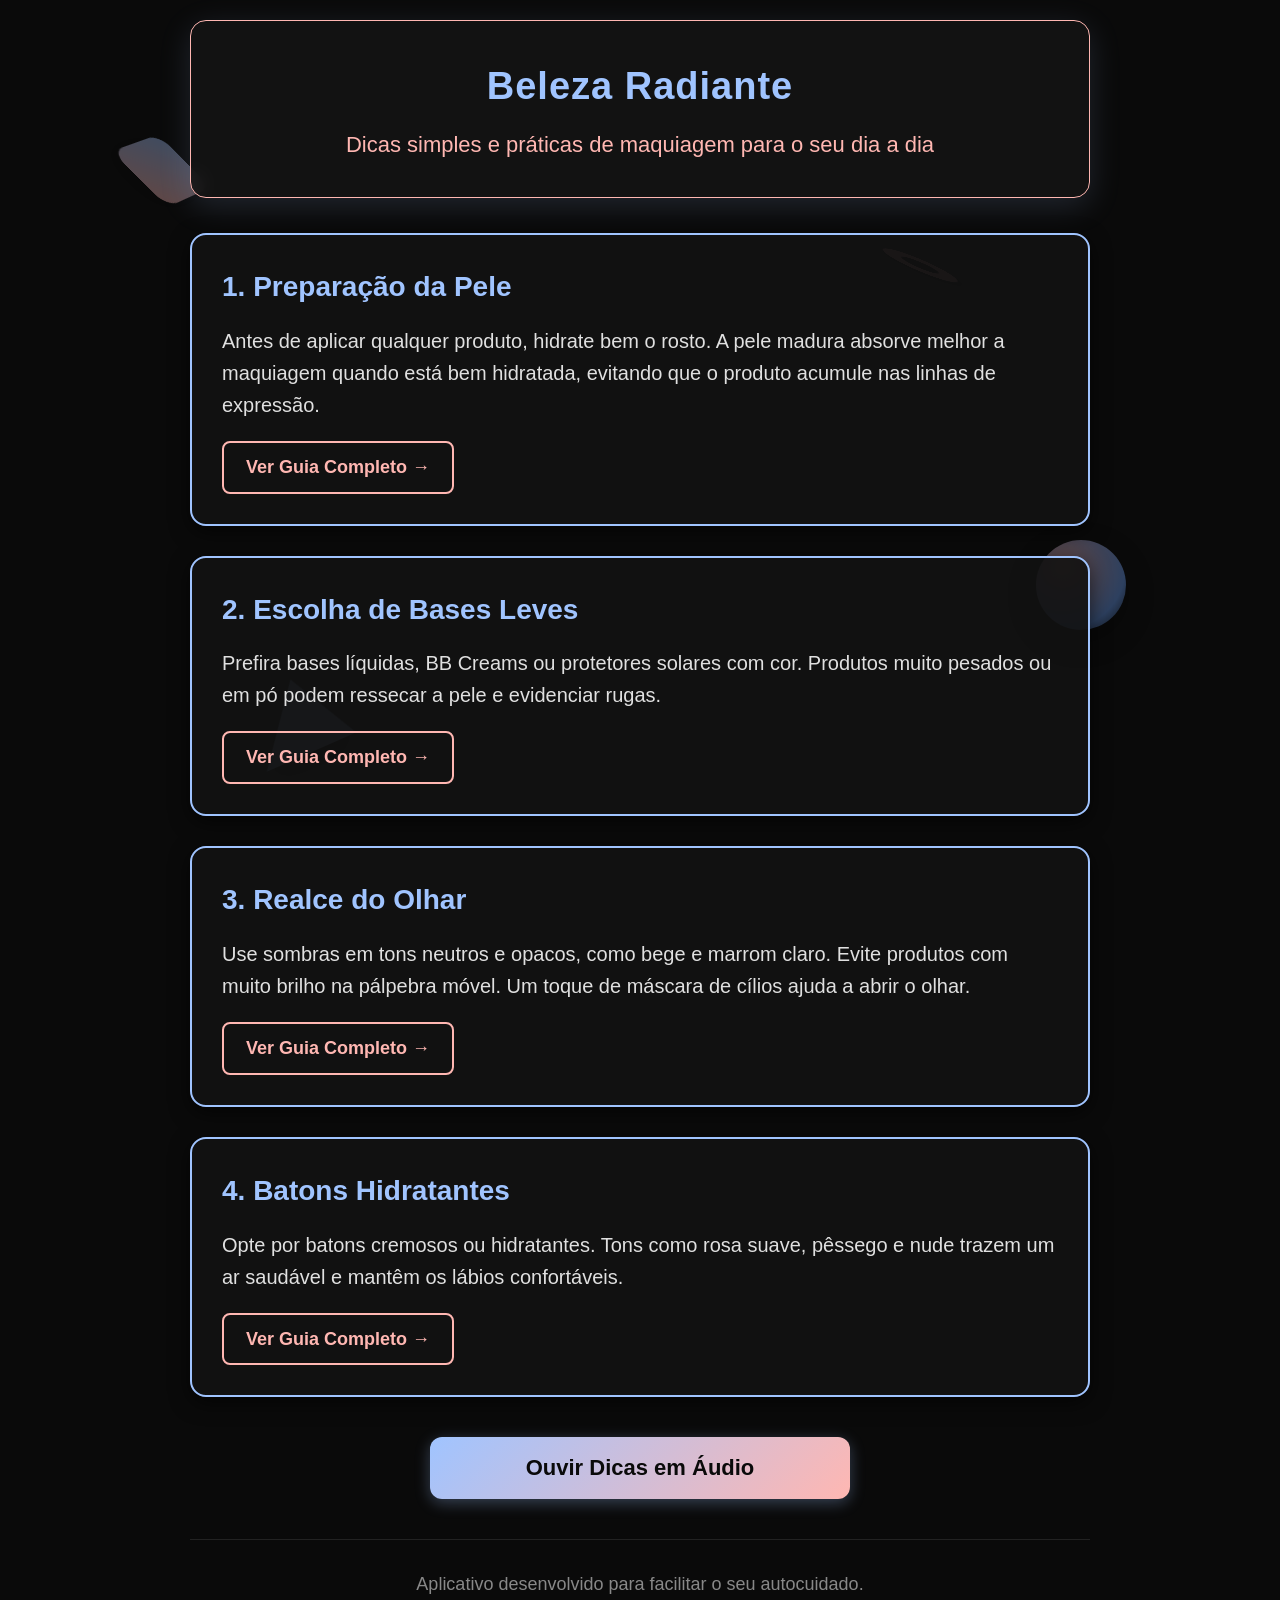
<file: index.html>
<!DOCTYPE html>
<html lang="pt-BR">
<head>
  <meta charset="UTF-8">
  <meta name="viewport" content="width=device-width, initial-scale=1.0">
  <title>Beleza Radiante - Dicas de Maquiagem</title>
  <link rel="stylesheet" href="style.css">
</head>
<body>

  <!-- Elementos 3D Voando ao Fundo -->
  <div class="bg-3d-container">
    <div class="shape-3d cube"></div>
    <div class="shape-3d sphere"></div>
    <div class="shape-3d pyramid"></div>
    <div class="shape-3d torus"></div>
  </div>

  <header>
    <h1>Beleza Radiante</h1>
    <p>Dicas simples e práticas de maquiagem para o seu dia a dia</p>
  </header>

  <main>
    <section class="card-dica">
      <h2>1. Preparação da Pele</h2>
      <p>Antes de aplicar qualquer produto, hidrate bem o rosto. A pele madura absorve melhor a maquiagem quando está bem hidratada, evitando que o produto acumule nas linhas de expressão.</p>
      <a href="preparacao-pele.html" class="btn-saiba-mais">Ver Guia Completo &rarr;</a>
    </section>

    <section class="card-dica">
      <h2>2. Escolha de Bases Leves</h2>
      <p>Prefira bases líquidas, BB Creams ou protetores solares com cor. Produtos muito pesados ou em pó podem ressecar a pele e evidenciar rugas.</p>
      <a href="bases-leves.html" class="btn-saiba-mais">Ver Guia Completo &rarr;</a>
    </section>

    <section class="card-dica">
      <h2>3. Realce do Olhar</h2>
      <p>Use sombras em tons neutros e opacos, como bege e marrom claro. Evite produtos com muito brilho na pálpebra móvel. Um toque de máscara de cílios ajuda a abrir o olhar.</p>
      <a href="realce-olhar.html" class="btn-saiba-mais">Ver Guia Completo &rarr;</a>
    </section>

    <section class="card-dica">
      <h2>4. Batons Hidratantes</h2>
      <p>Opte por batons cremosos ou hidratantes. Tons como rosa suave, pêssego e nude trazem um ar saudável e mantêm os lábios confortáveis.</p>
      <a href="batons-hidratantes.html" class="btn-saiba-mais">Ver Guia Completo &rarr;</a>
    </section>

    <div class="container-acao">
      <button type="button" class="btn-destaque">Ouvir Dicas em Áudio</button>
    </div>
  </main>

  <footer>
    <p>Aplicativo desenvolvido para facilitar o seu autocuidado.</p>
  </footer>

</body>
</html>
</file>
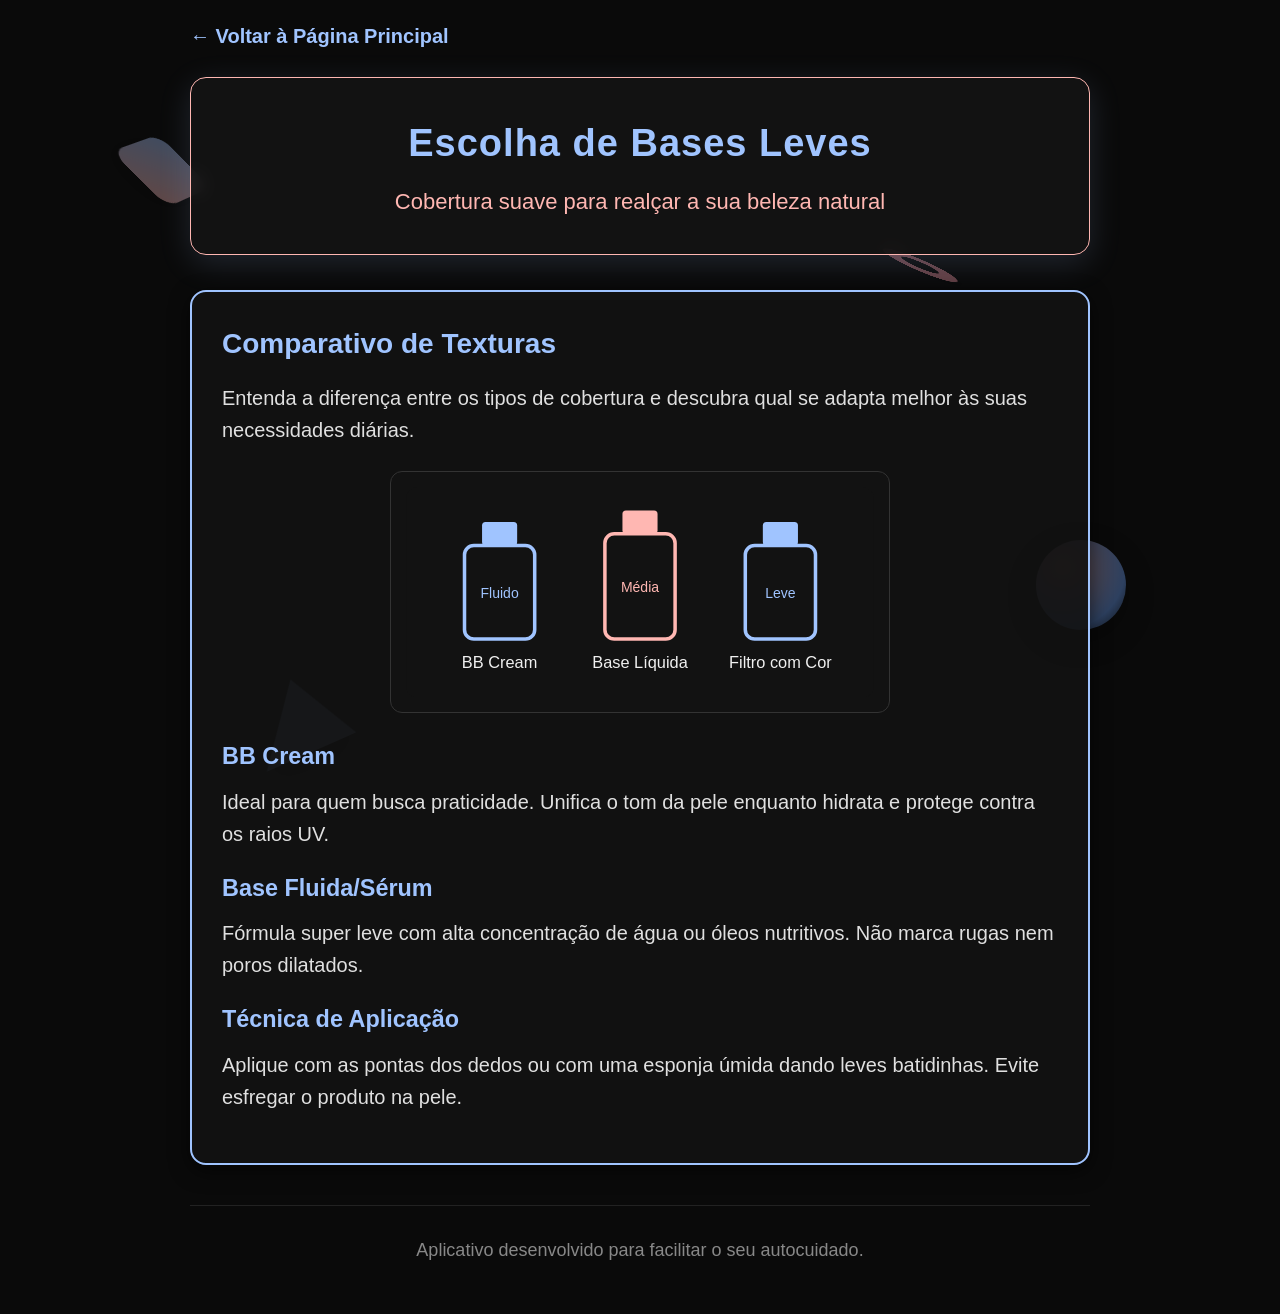
<file: bases-leves.html>
<!DOCTYPE html>
<html lang="pt-BR">
<head>
  <meta charset="UTF-8">
  <meta name="viewport" content="width=device-width, initial-scale=1.0">
  <title>Bases Leves - Beleza Radiante</title>
  <link rel="stylesheet" href="style.css">
</head>
<body>

  <div class="bg-3d-container">
    <div class="shape-3d cube"></div>
    <div class="shape-3d sphere"></div>
    <div class="shape-3d pyramid"></div>
    <div class="shape-3d torus"></div>
  </div>

  <main>
    <a href="index.html" class="btn-voltar">&larr; Voltar à Página Principal</a>

    <header>
      <h1>Escolha de Bases Leves</h1>
      <p>Cobertura suave para realçar a sua beleza natural</p>
    </header>

    <article class="card-dica">
      <h2>Comparativo de Texturas</h2>
      <p>Entenda a diferença entre os tipos de cobertura e descubra qual se adapta melhor às suas necessidades diárias.</p>

      <!-- Figura Ilustrativa SVG -->
      <svg class="figura-ilustrativa" viewBox="0 0 400 180" xmlns="http://www.w3.org/2000/svg">
        <rect width="400" height="180" fill="#121212" rx="10"/>
        
        <!-- Frasco BB Cream -->
        <rect x="50" y="50" width="60" height="80" rx="8" fill="none" stroke="#a0c4ff" stroke-width="3"/>
        <rect x="65" y="30" width="30" height="20" rx="3" fill="#a0c4ff"/>
        <text x="80" y="155" fill="#f0f0f0" font-size="14" text-anchor="middle">BB Cream</text>
        <text x="80" y="95" fill="#a0c4ff" font-size="12" text-anchor="middle">Fluido</text>

        <!-- Frasco Base Líquida -->
        <rect x="170" y="40" width="60" height="90" rx="8" fill="none" stroke="#ffb7b2" stroke-width="3"/>
        <rect x="185" y="20" width="30" height="20" rx="3" fill="#ffb7b2"/>
        <text x="200" y="155" fill="#f0f0f0" font-size="14" text-anchor="middle">Base Líquida</text>
        <text x="200" y="90" fill="#ffb7b2" font-size="12" text-anchor="middle">Média</text>

        <!-- Frasco Protetor com Cor -->
        <rect x="290" y="50" width="60" height="80" rx="8" fill="none" stroke="#a0c4ff" stroke-width="3"/>
        <rect x="305" y="30" width="30" height="20" rx="3" fill="#a0c4ff"/>
        <text x="320" y="155" fill="#f0f0f0" font-size="14" text-anchor="middle">Filtro com Cor</text>
        <text x="320" y="95" fill="#a0c4ff" font-size="12" text-anchor="middle">Leve</text>
      </svg>

      <h3 style="color: #a0c4ff; margin: 20px 0 10px;">BB Cream</h3>
      <p>Ideal para quem busca praticidade. Unifica o tom da pele enquanto hidrata e protege contra os raios UV.</p>

      <h3 style="color: #a0c4ff; margin: 20px 0 10px;">Base Fluida/Sérum</h3>
      <p>Fórmula super leve com alta concentração de água ou óleos nutritivos. Não marca rugas nem poros dilatados.</p>

      <h3 style="color: #a0c4ff; margin: 20px 0 10px;">Técnica de Aplicação</h3>
      <p>Aplique com as pontas dos dedos ou com uma esponja úmida dando leves batidinhas. Evite esfregar o produto na pele.</p>
    </article>
  </main>

  <footer>
    <p>Aplicativo desenvolvido para facilitar o seu autocuidado.</p>
  </footer>

</body>
</html>
</file>
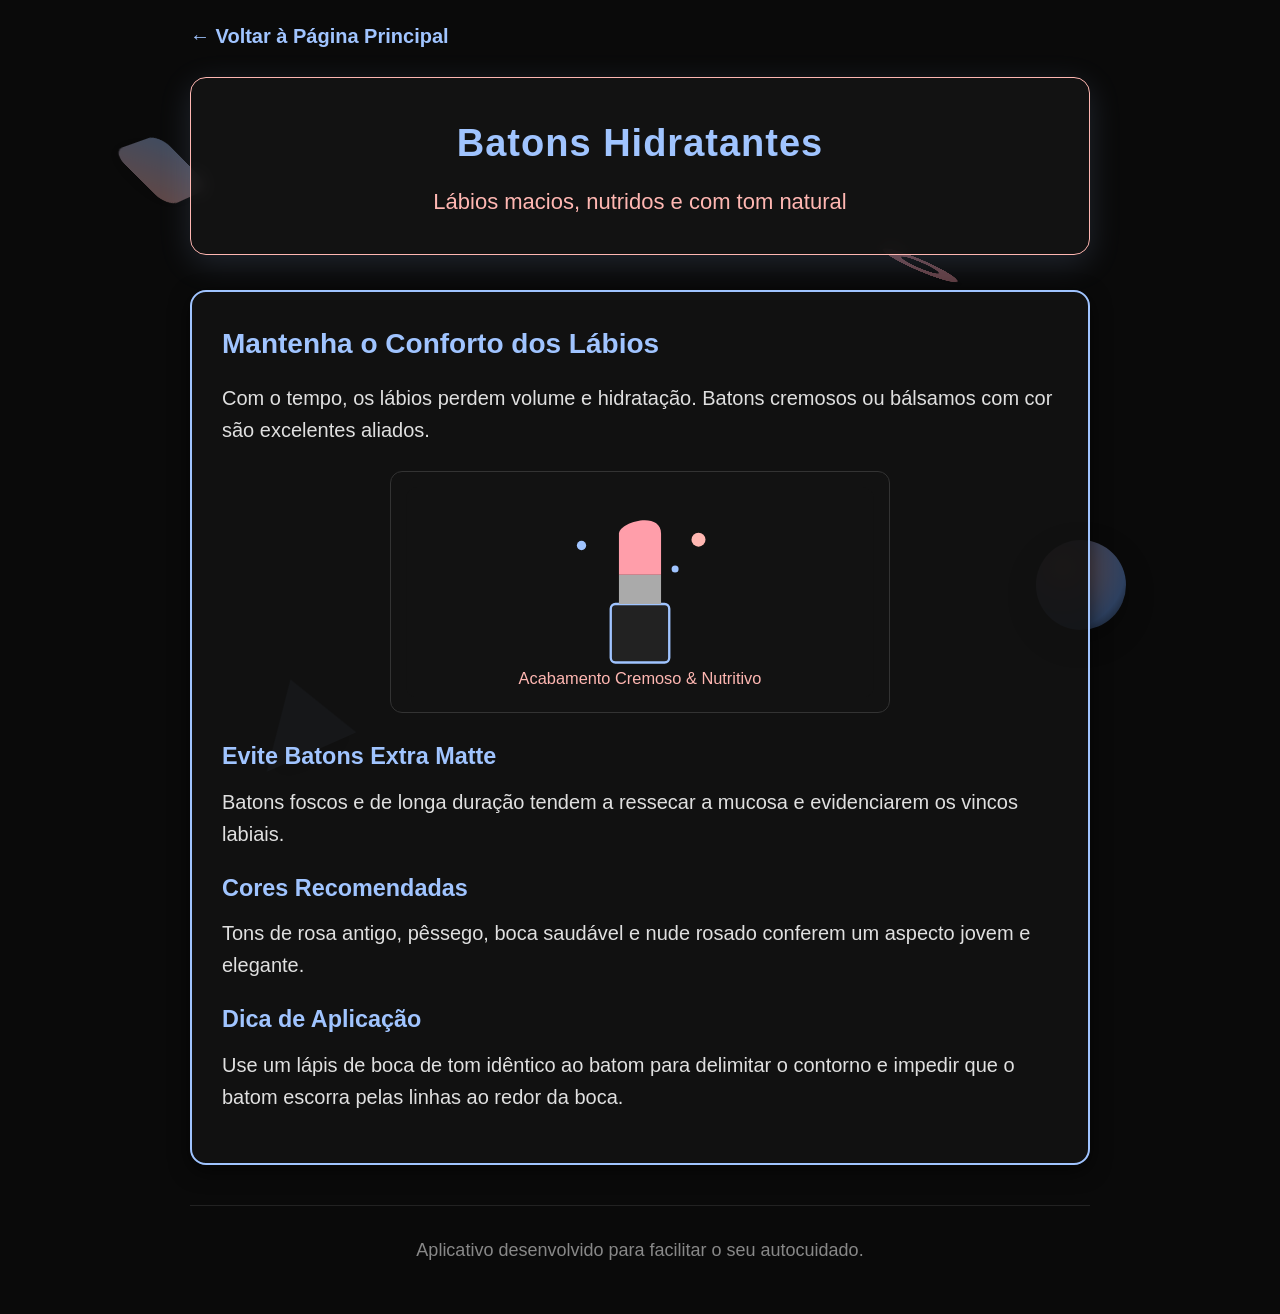
<file: batons-hidratantes.html>
<!DOCTYPE html>
<html lang="pt-BR">
<head>
  <meta charset="UTF-8">
  <meta name="viewport" content="width=device-width, initial-scale=1.0">
  <title>Batons Hidratantes - Beleza Radiante</title>
  <link rel="stylesheet" href="style.css">
</head>
<body>

  <div class="bg-3d-container">
    <div class="shape-3d cube"></div>
    <div class="shape-3d sphere"></div>
    <div class="shape-3d pyramid"></div>
    <div class="shape-3d torus"></div>
  </div>

  <main>
    <a href="index.html" class="btn-voltar">&larr; Voltar à Página Principal</a>

    <header>
      <h1>Batons Hidratantes</h1>
      <p>Lábios macios, nutridos e com tom natural</p>
    </header>

    <article class="card-dica">
      <h2>Mantenha o Conforto dos Lábios</h2>
      <p>Com o tempo, os lábios perdem volume e hidratação. Batons cremosos ou bálsamos com cor são excelentes aliados.</p>

      <!-- Figura Ilustrativa SVG -->
      <svg class="figura-ilustrativa" viewBox="0 0 400 180" xmlns="http://www.w3.org/2000/svg">
        <rect width="400" height="180" fill="#121212" rx="10"/>
        
        <!-- Batom -->
        <rect x="175" y="100" width="50" height="50" rx="4" fill="#222" stroke="#a0c4ff" stroke-width="2"/>
        <rect x="182" y="75" width="36" height="25" fill="#aaa"/>
        <path d="M 182 75 L 182 40 C 182 30 218 20 218 40 L 218 75 Z" fill="#ff9eaa"/>
        
        <!-- Brilho / Hidratação -->
        <circle cx="150" cy="50" r="4" fill="#a0c4ff"/>
        <circle cx="250" cy="45" r="6" fill="#ffb7b2"/>
        <circle cx="230" cy="70" r="3" fill="#a0c4ff"/>

        <text x="200" y="168" fill="#ffb7b2" font-size="14" text-anchor="middle">Acabamento Cremoso &amp; Nutritivo</text>
      </svg>

      <h3 style="color: #a0c4ff; margin: 20px 0 10px;">Evite Batons Extra Matte</h3>
      <p>Batons foscos e de longa duração tendem a ressecar a mucosa e evidenciarem os vincos labiais.</p>

      <h3 style="color: #a0c4ff; margin: 20px 0 10px;">Cores Recomendadas</h3>
      <p>Tons de rosa antigo, pêssego, boca saudável e nude rosado conferem um aspecto jovem e elegante.</p>

      <h3 style="color: #a0c4ff; margin: 20px 0 10px;">Dica de Aplicação</h3>
      <p>Use um lápis de boca de tom idêntico ao batom para delimitar o contorno e impedir que o batom escorra pelas linhas ao redor da boca.</p>
    </article>
  </main>

  <footer>
    <p>Aplicativo desenvolvido para facilitar o seu autocuidado.</p>
  </footer>

</body>
</html>
</file>
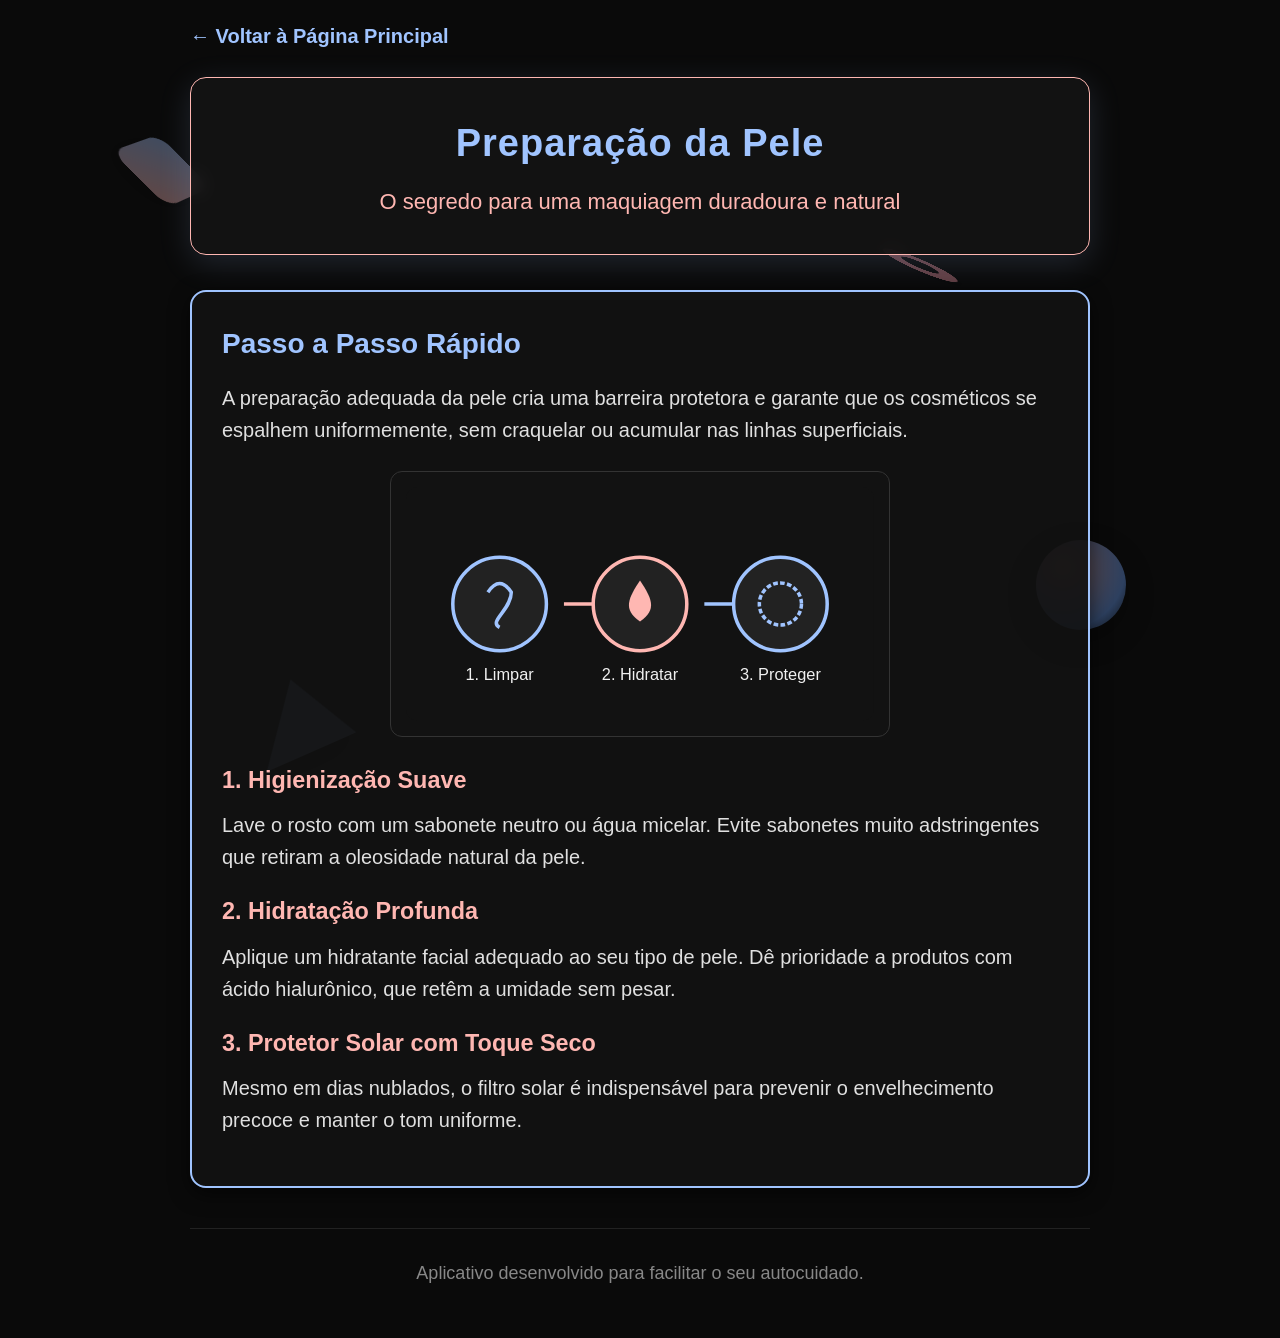
<file: preparacao-pele.html>
<!DOCTYPE html>
<html lang="pt-BR">
<head>
  <meta charset="UTF-8">
  <meta name="viewport" content="width=device-width, initial-scale=1.0">
  <title>Preparação da Pele - Beleza Radiante</title>
  <link rel="stylesheet" href="style.css">
</head>
<body>

  <div class="bg-3d-container">
    <div class="shape-3d cube"></div>
    <div class="shape-3d sphere"></div>
    <div class="shape-3d pyramid"></div>
    <div class="shape-3d torus"></div>
  </div>

  <main>
    <a href="index.html" class="btn-voltar">&larr; Voltar à Página Principal</a>

    <header>
      <h1>Preparação da Pele</h1>
      <p>O segredo para uma maquiagem duradoura e natural</p>
    </header>

    <article class="card-dica">
      <h2>Passo a Passo Rápido</h2>
      <p>A preparação adequada da pele cria uma barreira protetora e garante que os cosméticos se espalhem uniformemente, sem craquelar ou acumular nas linhas superficiais.</p>
      
      <!-- Figura Ilustrativa SVG -->
      <svg class="figura-ilustrativa" viewBox="0 0 400 200" xmlns="http://www.w3.org/2000/svg">
        <rect width="400" height="200" fill="#121212" rx="10"/>
        <!-- Etapa 1: Limpeza -->
        <circle cx="80" cy="100" r="40" fill="#222" stroke="#a0c4ff" stroke-width="3"/>
        <path d="M 70 90 Q 80 75 90 90 C 90 105 70 115 80 120" fill="none" stroke="#a0c4ff" stroke-width="3"/>
        <text x="80" y="165" fill="#f0f0f0" font-size="14" text-anchor="middle">1. Limpar</text>
        
        <!-- Seta -->
        <path d="M 135 100 L 165 100" stroke="#ffb7b2" stroke-width="3" marker-end="url(#arrow)"/>
        
        <!-- Etapa 2: Hidratação -->
        <circle cx="200" cy="100" r="40" fill="#222" stroke="#ffb7b2" stroke-width="3"/>
        <path d="M 200 80 C 210 95 215 105 200 115 C 185 105 190 95 200 80 Z" fill="#ffb7b2"/>
        <text x="200" y="165" fill="#f0f0f0" font-size="14" text-anchor="middle">2. Hidratar</text>
        
        <!-- Seta -->
        <path d="M 255 100 L 285 100" stroke="#a0c4ff" stroke-width="3"/>
        
        <!-- Etapa 3: Proteção -->
        <circle cx="320" cy="100" r="40" fill="#222" stroke="#a0c4ff" stroke-width="3"/>
        <circle cx="320" cy="100" r="18" fill="none" stroke="#a0c4ff" stroke-width="3" stroke-dasharray="4 2"/>
        <text x="320" y="165" fill="#f0f0f0" font-size="14" text-anchor="middle">3. Proteger</text>
      </svg>

      <h3 style="color: #ffb7b2; margin: 20px 0 10px;">1. Higienização Suave</h3>
      <p>Lave o rosto com um sabonete neutro ou água micelar. Evite sabonetes muito adstringentes que retiram a oleosidade natural da pele.</p>

      <h3 style="color: #ffb7b2; margin: 20px 0 10px;">2. Hidratação Profunda</h3>
      <p>Aplique um hidratante facial adequado ao seu tipo de pele. Dê prioridade a produtos com ácido hialurônico, que retêm a umidade sem pesar.</p>

      <h3 style="color: #ffb7b2; margin: 20px 0 10px;">3. Protetor Solar com Toque Seco</h3>
      <p>Mesmo em dias nublados, o filtro solar é indispensável para prevenir o envelhecimento precoce e manter o tom uniforme.</p>
    </article>
  </main>

  <footer>
    <p>Aplicativo desenvolvido para facilitar o seu autocuidado.</p>
  </footer>

</body>
</html>
</file>
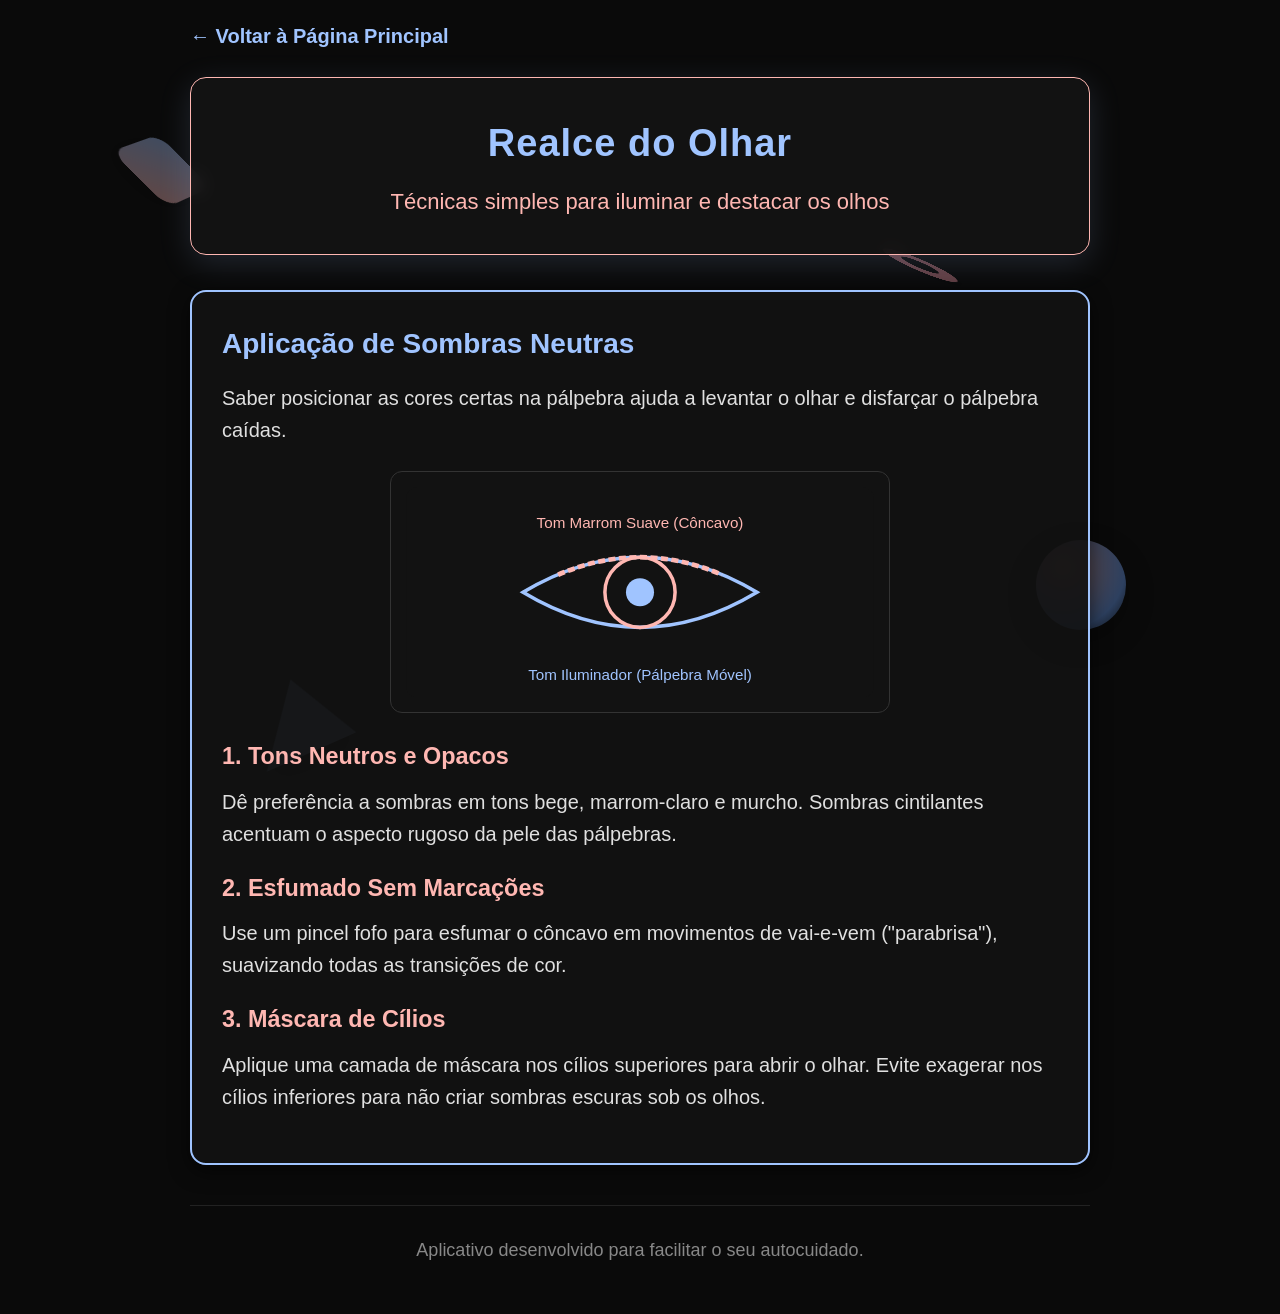
<file: realce-olhar.html>
<!DOCTYPE html>
<html lang="pt-BR">
<head>
  <meta charset="UTF-8">
  <meta name="viewport" content="width=device-width, initial-scale=1.0">
  <title>Realce do Olhar - Beleza Radiante</title>
  <link rel="stylesheet" href="style.css">
</head>
<body>

  <div class="bg-3d-container">
    <div class="shape-3d cube"></div>
    <div class="shape-3d sphere"></div>
    <div class="shape-3d pyramid"></div>
    <div class="shape-3d torus"></div>
  </div>

  <main>
    <a href="index.html" class="btn-voltar">&larr; Voltar à Página Principal</a>

    <header>
      <h1>Realce do Olhar</h1>
      <p>Técnicas simples para iluminar e destacar os olhos</p>
    </header>

    <article class="card-dica">
      <h2>Aplicação de Sombras Neutras</h2>
      <p>Saber posicionar as cores certas na pálpebra ajuda a levantar o olhar e disfarçar o pálpebra caídas.</p>

      <!-- Figura Ilustrativa SVG -->
      <svg class="figura-ilustrativa" viewBox="0 0 400 180" xmlns="http://www.w3.org/2000/svg">
        <rect width="400" height="180" fill="#121212" rx="10"/>
        
        <!-- Olho -->
        <path d="M 100 90 Q 200 30 300 90 Q 200 150 100 90 Z" fill="none" stroke="#a0c4ff" stroke-width="3"/>
        <circle cx="200" cy="90" r="30" fill="none" stroke="#ffb7b2" stroke-width="3"/>
        <circle cx="200" cy="90" r="12" fill="#a0c4ff"/>

        <!-- Região do Côncavo -->
        <path d="M 130 75 Q 200 45 270 75" fill="none" stroke="#ffb7b2" stroke-width="4" stroke-dasharray="6 3"/>
        <text x="200" y="35" fill="#ffb7b2" font-size="13" text-anchor="middle">Tom Marrom Suave (Côncavo)</text>
        <text x="200" y="165" fill="#a0c4ff" font-size="13" text-anchor="middle">Tom Iluminador (Pálpebra Móvel)</text>
      </svg>

      <h3 style="color: #ffb7b2; margin: 20px 0 10px;">1. Tons Neutros e Opacos</h3>
      <p>Dê preferência a sombras em tons bege, marrom-claro e murcho. Sombras cintilantes acentuam o aspecto rugoso da pele das pálpebras.</p>

      <h3 style="color: #ffb7b2; margin: 20px 0 10px;">2. Esfumado Sem Marcações</h3>
      <p>Use um pincel fofo para esfumar o côncavo em movimentos de vai-e-vem ("parabrisa"), suavizando todas as transições de cor.</p>

      <h3 style="color: #ffb7b2; margin: 20px 0 10px;">3. Máscara de Cílios</h3>
      <p>Aplique uma camada de máscara nos cílios superiores para abrir o olhar. Evite exagerar nos cílios inferiores para não criar sombras escuras sob os olhos.</p>
    </article>
  </main>

  <footer>
    <p>Aplicativo desenvolvido para facilitar o seu autocuidado.</p>
  </footer>

</body>
</html>
</file>
<file: style.css>
/* Configurações Globais */
* {
  box-sizing: border-box;
  margin: 0;
  padding: 0;
}

body {
  font-family: 'Segoe UI', Tahoma, Geneva, Verdana, sans-serif;
  font-size: 20px;
  line-height: 1.6;
  background-color: #0a0a0a; /* Fundo preto minimalista */
  color: #f0f0f0;
  padding: 20px;
  min-height: 100vh;
  position: relative;
  overflow-x: hidden;
}

/* Background com Objetos 3D Voando */
.bg-3d-container {
  position: fixed;
  top: 0;
  left: 0;
  width: 100vw;
  height: 100vh;
  z-index: -1;
  pointer-events: none;
  perspective: 1000px;
  overflow: hidden;
}

.shape-3d {
  position: absolute;
  opacity: 0.35;
  filter: drop-shadow(0 10px 15px rgba(0,0,0,0.8));
  animation: float3D 18s infinite ease-in-out alternate;
}

/* Formas Tridimensionais */
.cube {
  width: 70px;
  height: 70px;
  background: linear-gradient(135deg, #a0c4ff, #ffb7b2);
  border-radius: 16px;
  transform: rotateX(45deg) rotateY(45deg) rotateZ(20deg);
  top: 15%;
  left: 10%;
  animation-duration: 14s;
}

.sphere {
  width: 90px;
  height: 90px;
  border-radius: 50%;
  background: radial-gradient(circle at 30% 30%, #ffb7b2, #70a6ff 70%, #0a0a0a);
  top: 60%;
  right: 12%;
  animation-duration: 22s;
}

.pyramid {
  width: 0;
  height: 0;
  border-left: 45px solid transparent;
  border-right: 45px solid transparent;
  border-bottom: 80px solid #a0c4ff;
  top: 75%;
  left: 20%;
  transform: rotateX(30deg) rotateZ(-25deg);
  animation-duration: 16s;
}

.torus {
  width: 80px;
  height: 80px;
  border: 20px solid #ff9eaa;
  border-radius: 50%;
  top: 25%;
  right: 25%;
  transform: rotateX(65deg) rotateY(20deg);
  animation-duration: 20s;
}

@keyframes float3D {
  0% {
    transform: translateY(0) rotateX(0deg) rotateY(0deg) scale(1);
  }
  50% {
    transform: translateY(-40px) rotateX(180deg) rotateY(90deg) scale(1.1);
  }
  100% {
    transform: translateY(30px) rotateX(360deg) rotateY(180deg) scale(0.95);
  }
}

/* Layout Principal */
main, header, footer {
  max-width: 900px;
  margin: 0 auto;
  position: relative;
  z-index: 1;
}

/* Cabeçalho */
header {
  text-align: center;
  background: rgba(20, 20, 20, 0.85);
  border: 1px solid #ffb7b2;
  padding: 35px 20px;
  border-radius: 16px;
  margin-bottom: 35px;
  box-shadow: 0 8px 32px rgba(160, 196, 255, 0.15);
  backdrop-filter: blur(8px);
}

header h1 {
  font-size: 38px;
  color: #a0c4ff;
  margin-bottom: 10px;
  letter-spacing: 1px;
}

header p {
  font-size: 22px;
  color: #ffb7b2;
}

/* Cartões de Dicas */
.card-dica {
  background: rgba(18, 18, 18, 0.9);
  border: 2px solid #a0c4ff;
  border-radius: 16px;
  padding: 30px;
  margin-bottom: 30px;
  box-shadow: 0 6px 20px rgba(0, 0, 0, 0.6);
  transition: transform 0.3s ease, border-color 0.3s ease;
}

.card-dica:hover {
  transform: translateY(-4px);
  border-color: #ffb7b2;
}

.card-dica h2 {
  font-size: 28px;
  color: #a0c4ff;
  margin-bottom: 15px;
}

.card-dica p {
  color: #e0e0e0;
  margin-bottom: 20px;
}

/* Links / Botões nos Cards */
.btn-saiba-mais {
  display: inline-block;
  background-color: transparent;
  color: #ffb7b2;
  border: 2px solid #ffb7b2;
  padding: 10px 22px;
  border-radius: 8px;
  text-decoration: none;
  font-weight: bold;
  font-size: 18px;
  transition: all 0.3s ease;
}

.btn-saiba-mais:hover {
  background-color: #ffb7b2;
  color: #0a0a0a;
}

/* Botão de Destaque */
.container-acao {
  text-align: center;
  margin: 40px 0;
}

.btn-destaque {
  background: linear-gradient(135deg, #a0c4ff, #ffb7b2);
  color: #0a0a0a;
  font-size: 22px;
  font-weight: bold;
  padding: 18px 36px;
  border: none;
  border-radius: 12px;
  cursor: pointer;
  width: 100%;
  max-width: 420px;
  box-shadow: 0 4px 15px rgba(160, 196, 255, 0.3);
  transition: transform 0.2s ease, box-shadow 0.2s ease;
}

.btn-destaque:hover, 
.btn-destaque:focus {
  transform: scale(1.03);
  box-shadow: 0 6px 20px rgba(255, 183, 178, 0.5);
  outline: none;
}

/* Ilustrações e Figuras em SVG */
.figura-ilustrativa {
  width: 100%;
  max-width: 500px;
  height: auto;
  display: block;
  margin: 25px auto;
  border-radius: 12px;
  background-color: #121212;
  border: 1px solid #333;
  padding: 15px;
}

/* Botão Voltar */
.btn-voltar {
  display: inline-block;
  margin-bottom: 25px;
  color: #a0c4ff;
  text-decoration: none;
  font-size: 20px;
  font-weight: bold;
}

.btn-voltar:hover {
  color: #ffb7b2;
  text-decoration: underline;
}

/* Rodapé */
footer {
  text-align: center;
  padding: 30px 20px;
  font-size: 18px;
  color: #888888;
  border-top: 1px solid #222;
  margin-top: 40px;
}
</file>
